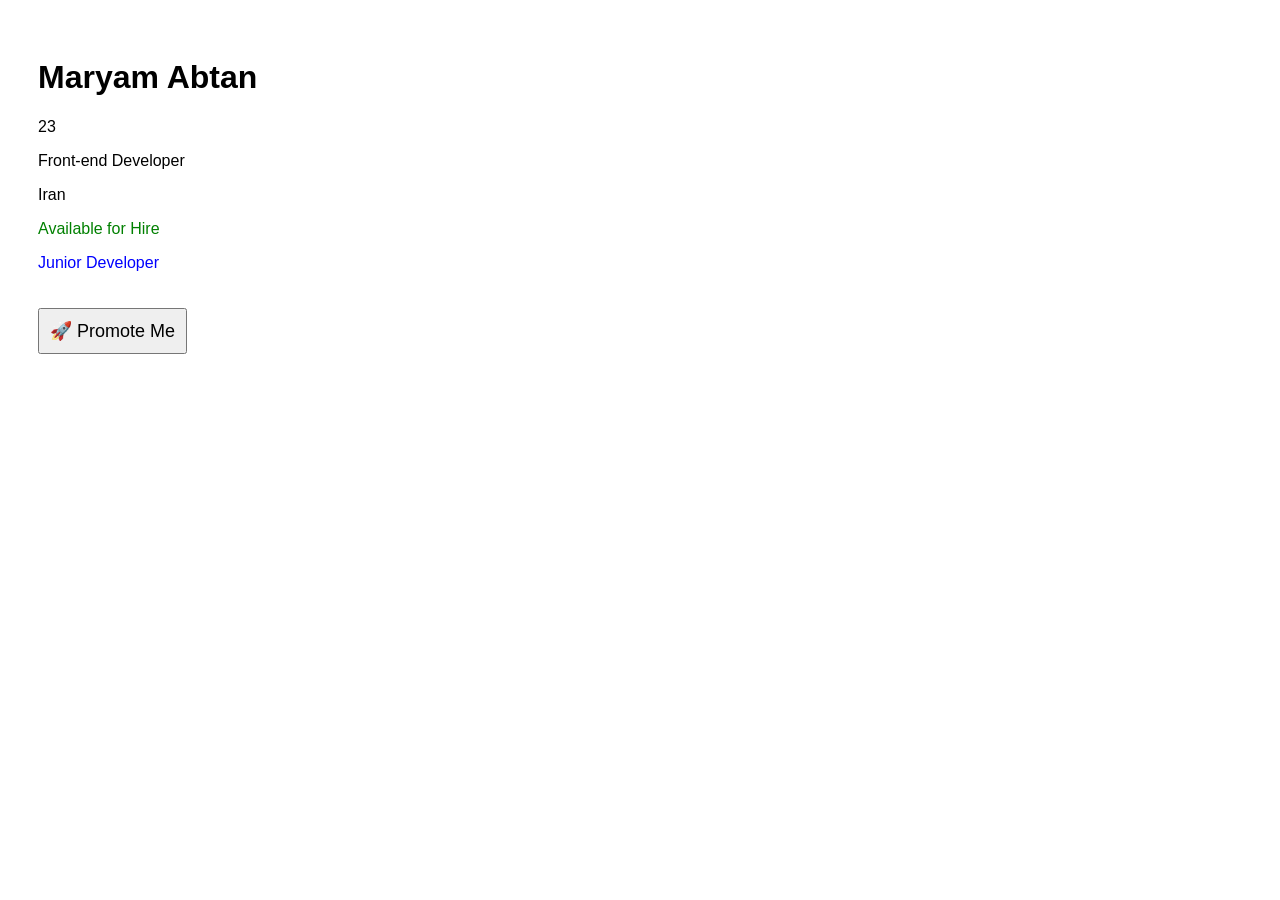
<file: index.html>
<!DOCTYPE html>
<html lang="en">
    <head>
        <meta charset="UTF-8">
        <link rel="stylesheet" href="style.css">
        <meta name="viewport" content="width=device-width, initial-scale=1.0">
        <title>developer card</title>
    </head>
    <body>
        <h1 id="name"></h1>
        <p id="age"></p>
        <p id="job"></p>
        <p id="country"></p>
        <p id="status"></p>
        <p id="experience"></p>
        <button onclick="promoteMe()">🚀 Promote Me</button>
    </body>
    <script src="script.js"></script>
</html>
</file>
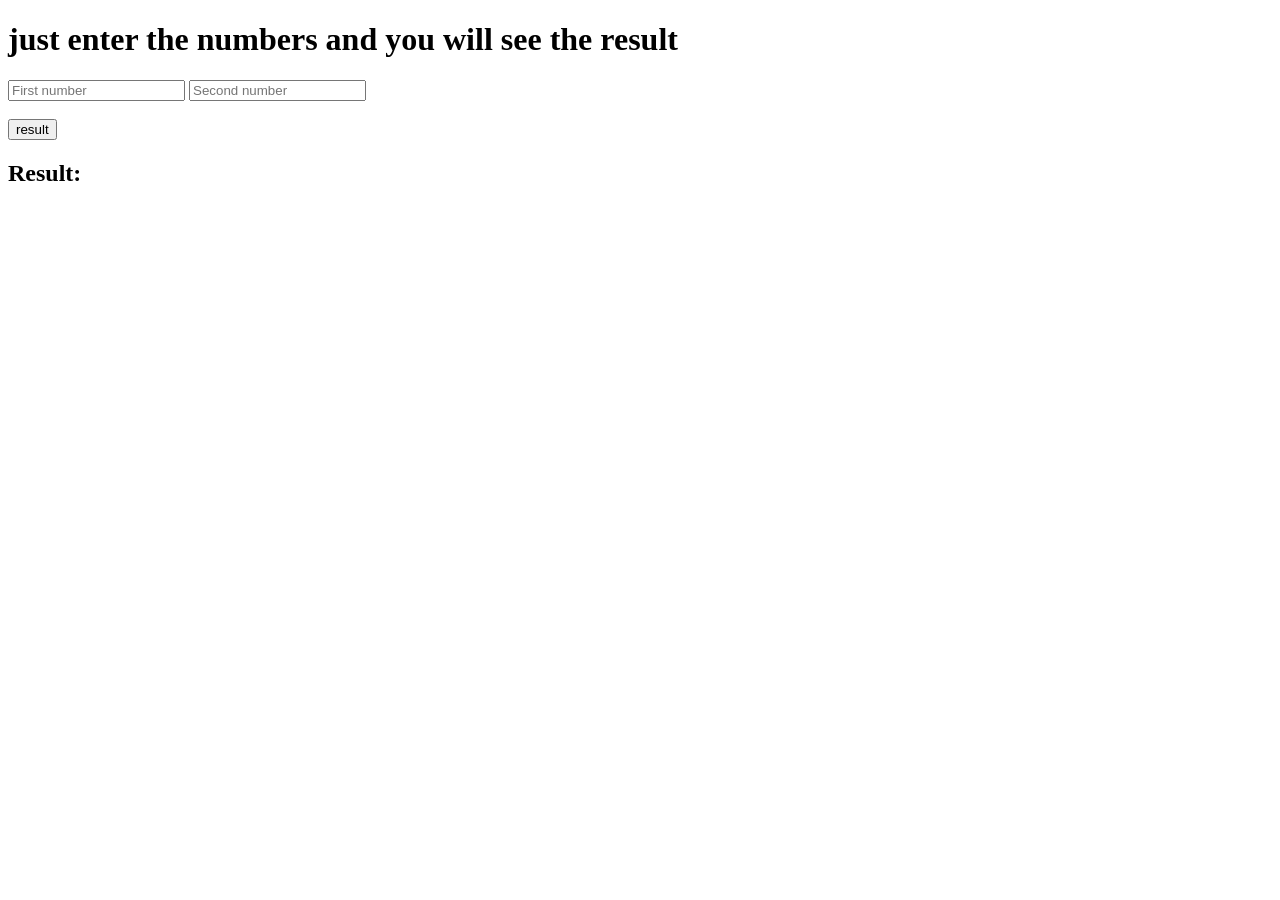
<file: Calculator.html>
<!DOCTYPE html>
<html>
    <body>
        <h1>just enter the numbers and you will see the result</h1>
         <input id="num1" placeholder="First number">
        <input id="num2" placeholder="Second number">
        <br><br>
        <button onclick="showIt()">result</button>
        <h2 id="ShowsResult">Result: </h2>
        <script src="calculator.js"></script>
    </body>
</html>
</file>
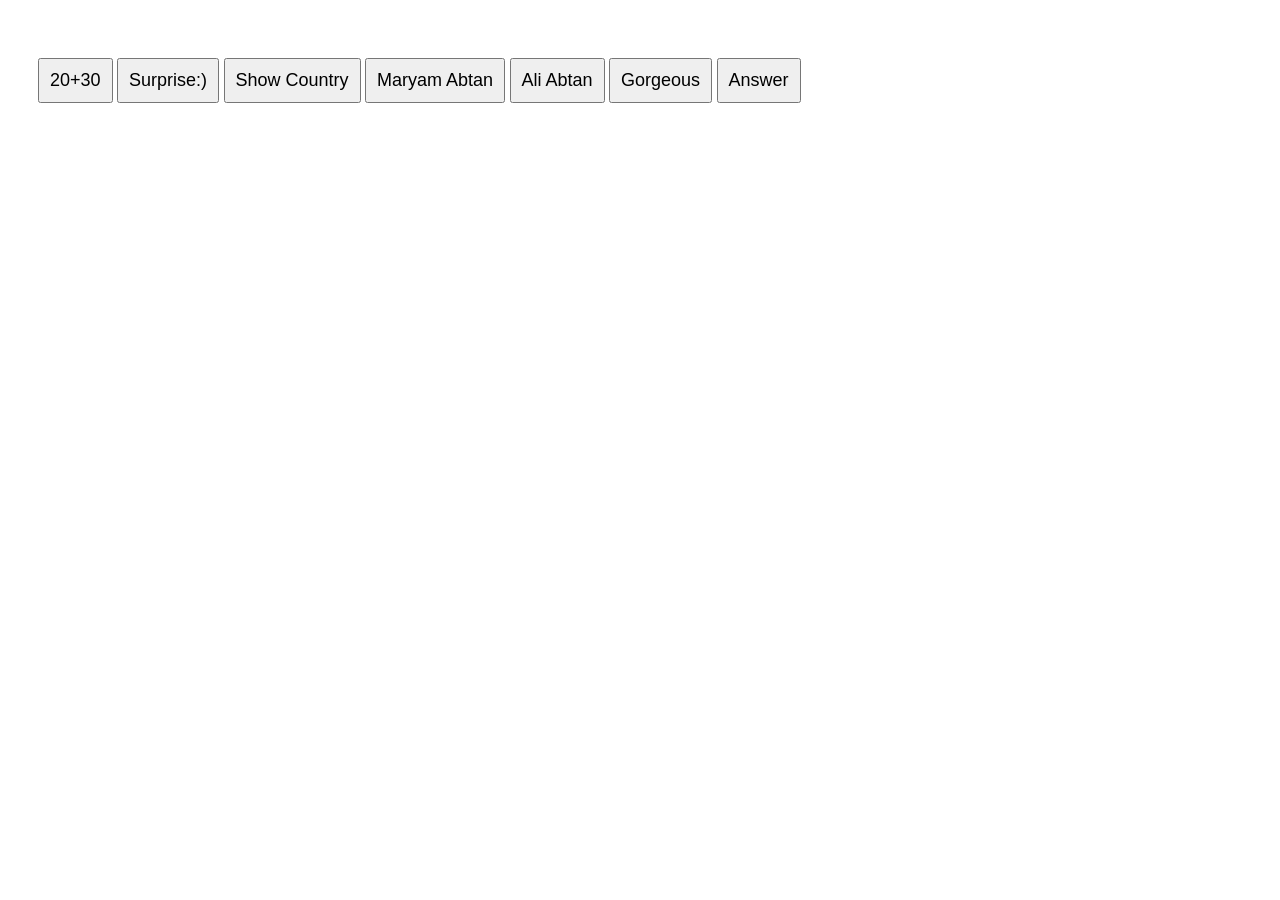
<file: function-practice.html>
<!DOCTYPE html>
<html lang="en">
    <head>
        <meta charset="UTF-8">
        <link rel="stylesheet" href="style.css">
        <meta name="viewport" content="width=device-width, initial-scale=1.0">
        <title>Practicing Function</title>
    </head>
    <body>
        <button onclick="sumNumbers()">20+30</button>
        <button onclick="surprise()">Surprise:)</button>
        <button onclick="showCountry()">Show Country</button>
        <button onclick="sayHello('Maryam'), showAge(23), showCountry('Iran')">Maryam Abtan</button>
        <button onclick="sayHello('Ali'), showAge(25), showCountry('Spain')">Ali Abtan</button>
        <button onclick="sayHello('Gorgeous'), showAge(30), showCountry('Somewhere Gorgeous')">Gorgeous</button>
        <button onclick="sum(10, 20)">Answer</button>
    </body>
    <script src="script.js"></script>
</html>
</file>
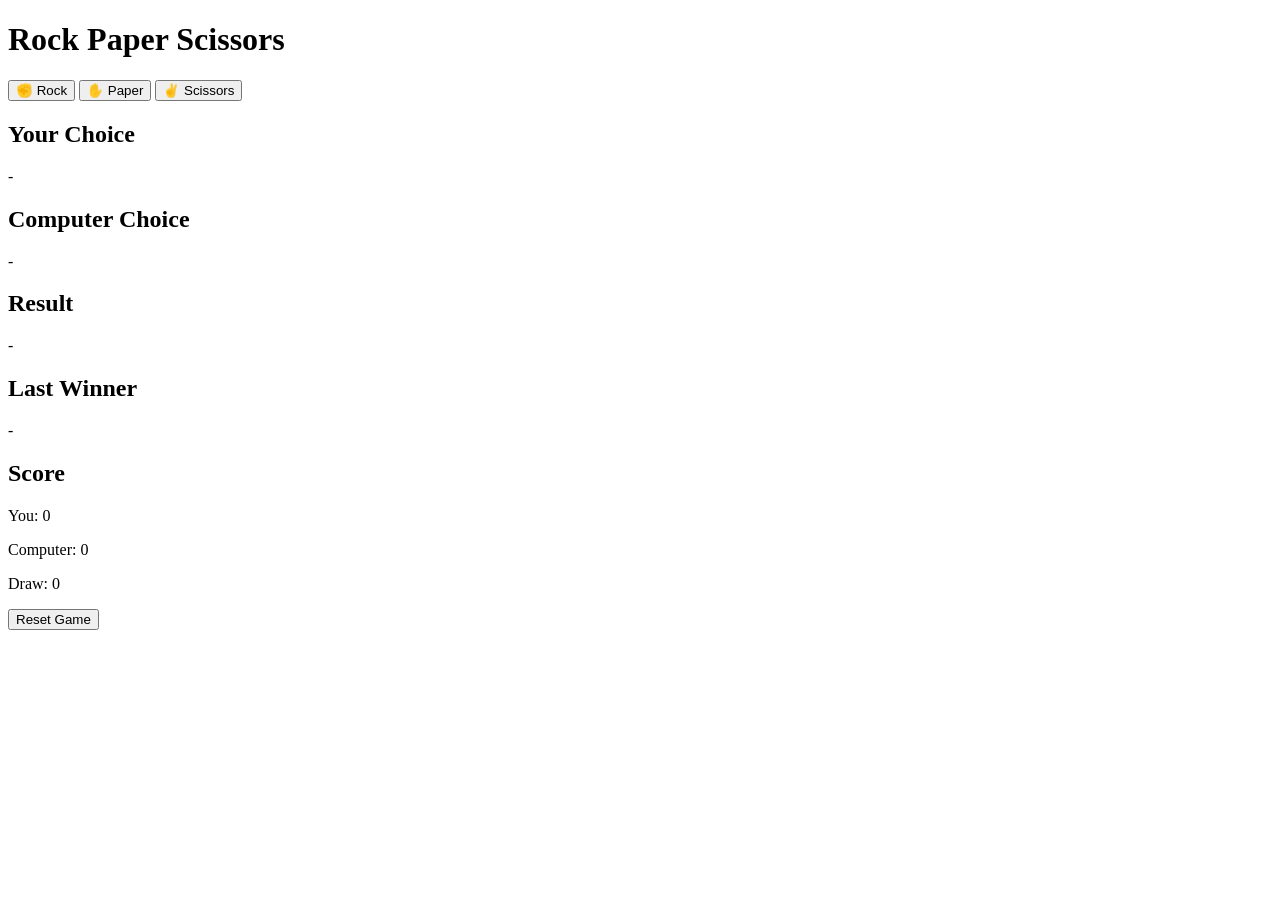
<file: game.html>
<!DOCTYPE html>
    <html>
<head>
    <meta charset="UTF-8">
    <meta name="viewport" content="width=device-width, initial-scale=1.0">
    <title>Rock Paper Scissors</title>
</head>
<body>

    <h1>Rock Paper Scissors</h1>

    <button onclick="play('Rock')">✊ Rock</button>
    <button onclick="play('Paper')">✋ Paper</button>
    <button onclick="play('Scissors')">✌️ Scissors</button>

    <h2>Your Choice</h2>
    <p id="player">-</p>

    <h2>Computer Choice</h2>
    <p id="computer">-</p>

    <h2>Result</h2>
    <p id="result">-</p>

    <h2>Last Winner</h2>
<p id="lastWinner">-</p>

    <h2>Score</h2>

<p id="playerScore">You: 0</p>
<p id="computerScore">Computer: 0</p>
<p id="drawScore">Draw: 0</p>

<button onclick="resetGame()">Reset Game</button>

    <script src="game.js"></script>
        </body>
</html>
</file>
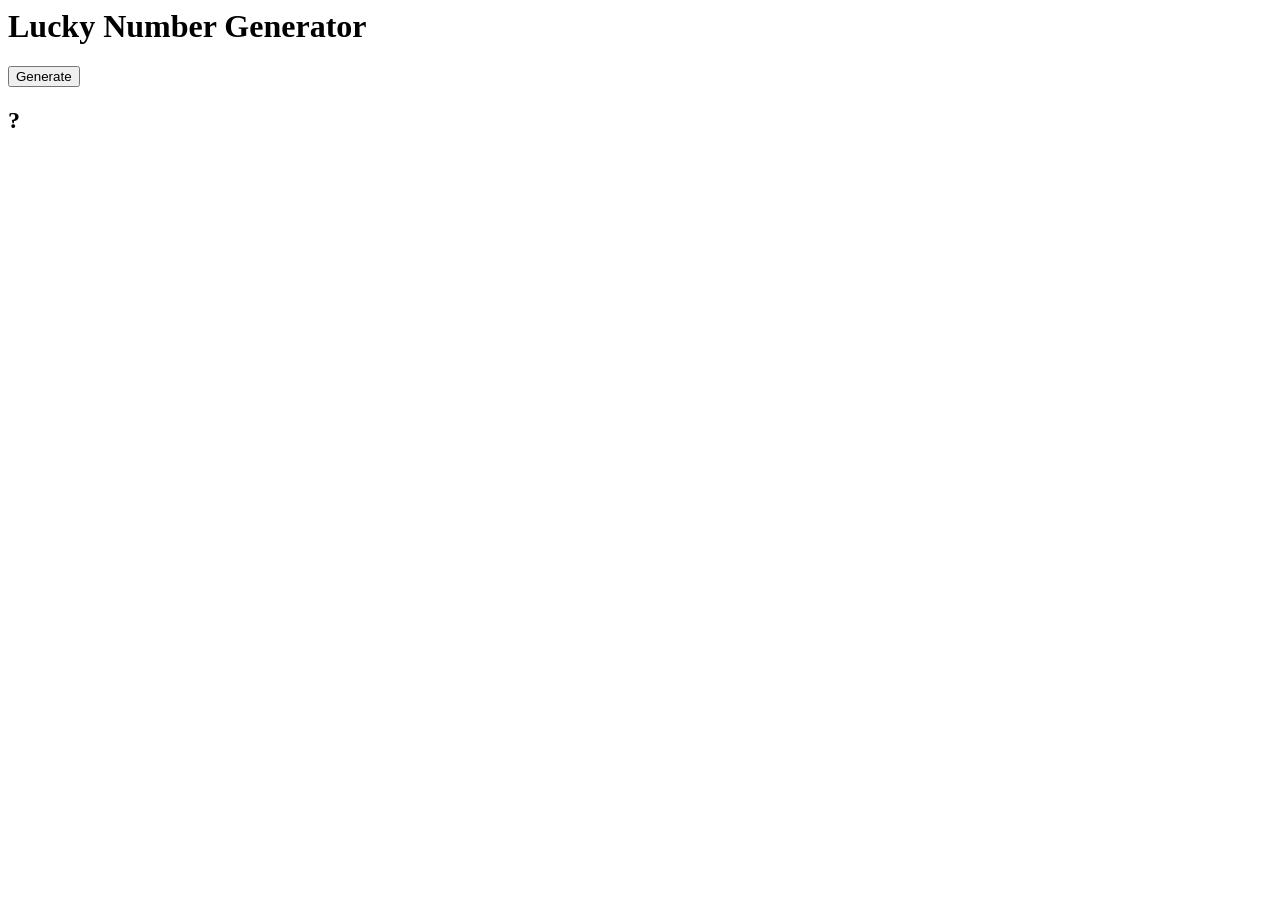
<file: lucky-number.html>
<DOCTYPE html>
    <html>
        <body>
                <h1>Lucky Number Generator</h1>

                <button onclick="generate()">Generate</button>

                <h2 id="number">?</h2>
        </body>
<script src="lucky-number.js"></script>
</html>
</file>
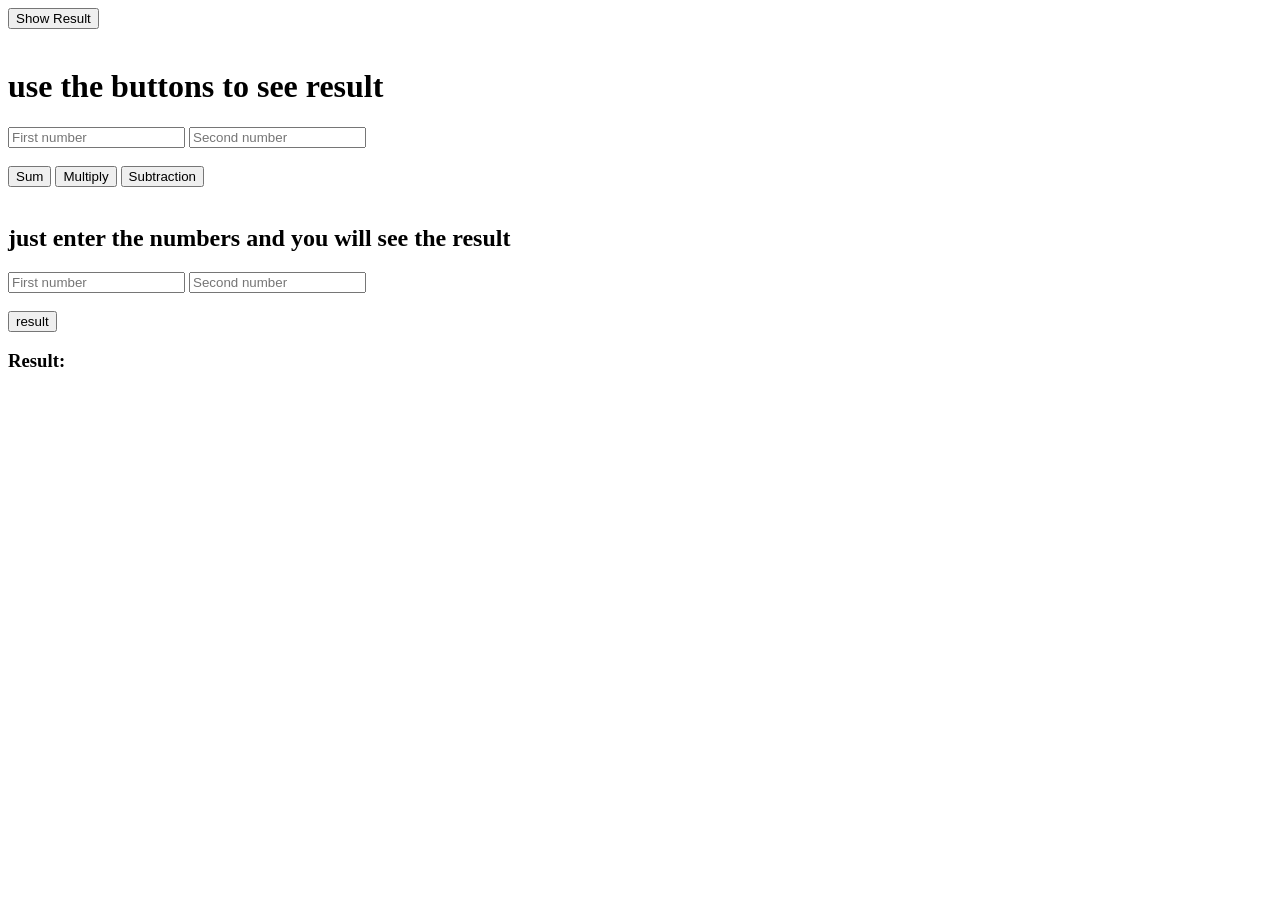
<file: return-practice.html>
<!DOCTYPE html>
<html>
    <body>
        <button onclick="showResult()">Show Result</button>
        <br><br>
        <h1>use the buttons to see result</h1>
        <input id="num1" placeholder="First number">
        <input id="num2" placeholder="Second number">
        <br><br>
        <button onclick="calculate()">Sum</button>
        <button onclick="showMultiply()">Multiply</button>
        <button onclick="showSubtraction()">Subtraction</button>
        <br><br>
        <h2>just enter the numbers and you will see the result</h2>
         <input id="typeNum1" placeholder="First number">
        <input id="typeNum2" placeholder="Second number">
        <br><br>
        <button onclick="showIt()">result</button>
        <h3 id="ShowsResult">Result: </h3>
        <script src="script.js"></script>
    </body>
</html>
</file>
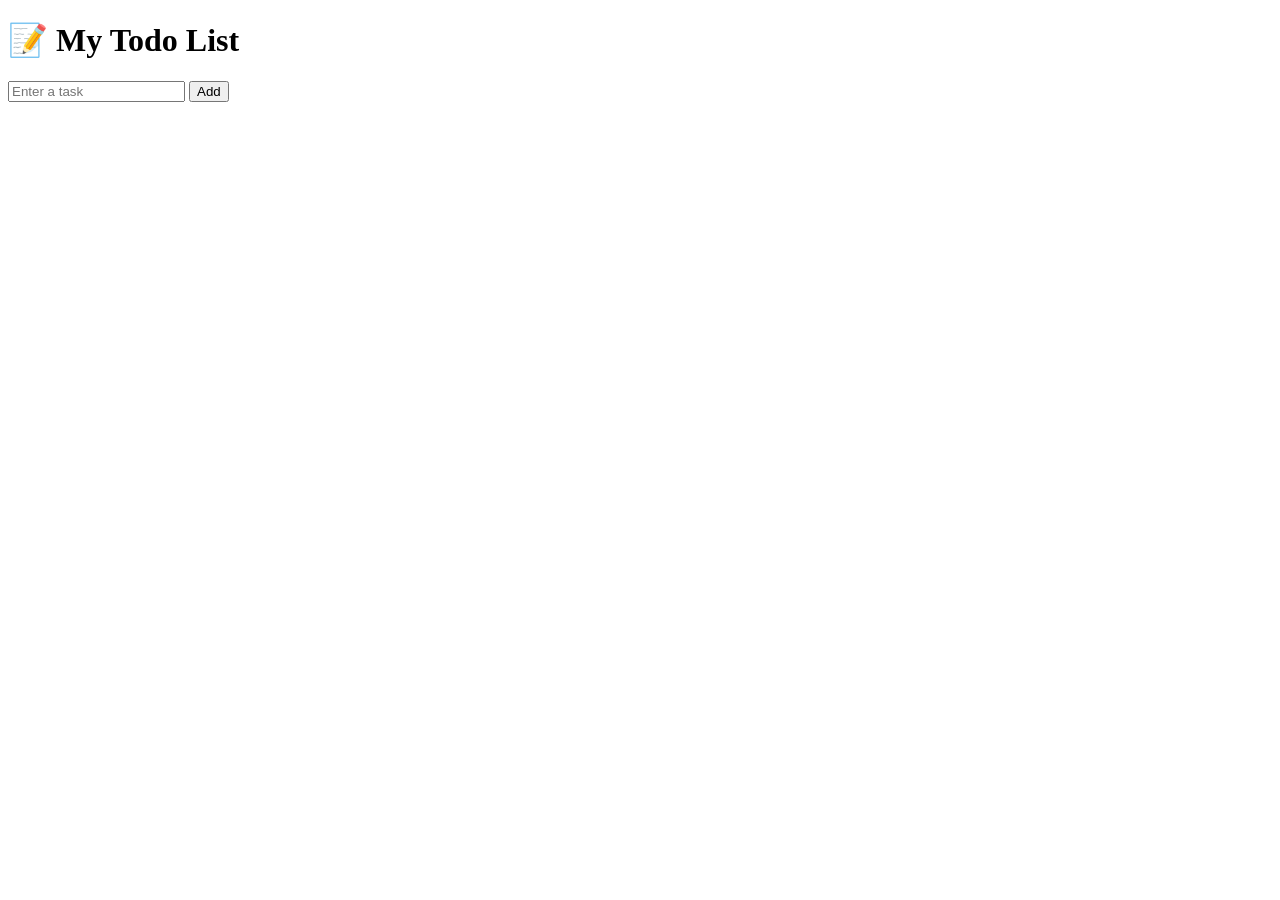
<file: to-do-list.html>
<!DOCTYPE html>
<html>
<head>
    <title>Todo List</title>
</head>
<body>

    <h1>📝 My Todo List</h1>

    <input id="taskInput" placeholder="Enter a task">

    <button onclick="addTask()">Add</button>

    <ul id="taskList">

    </ul>

    <script src="to-do-list.js"></script>

</body>
</html>
</file>
<file: style.css>
body{
    font-family: Arial, sans-serif;
    padding:30px;
}

button{
    padding:10px 10px;
    margin-top:20px;
    font-size:18px;
    cursor:pointer;
}
</file>
